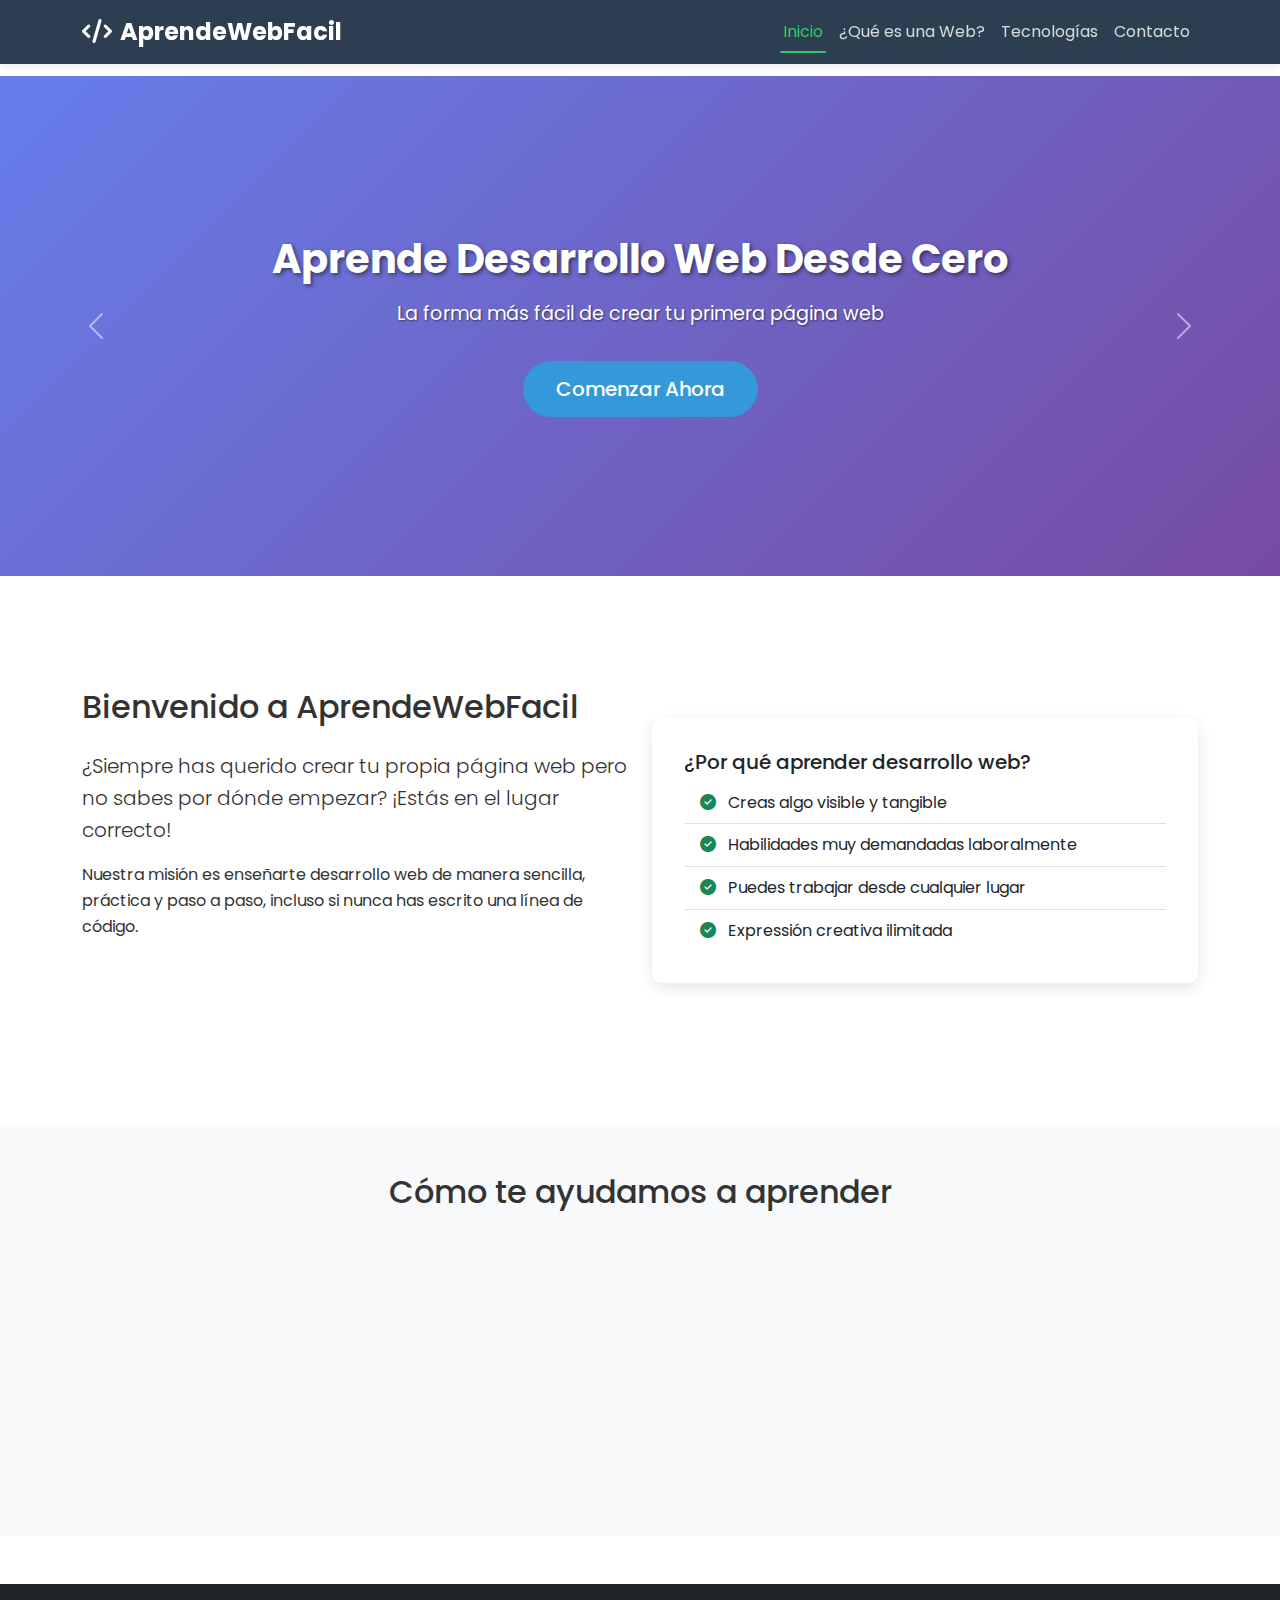
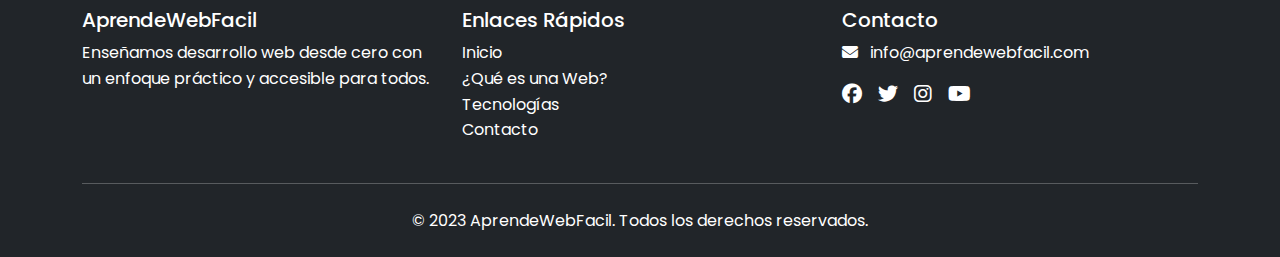
<file: index.html>
<!DOCTYPE html>
<html lang="es">
<head>
    <meta charset="UTF-8">
    <meta name="viewport" content="width=device-width, initial-scale=1.0">
    <title>AprendeWebFacil - Inicio</title>
    <!-- Bootstrap CSS -->
    <link href="https://cdn.jsdelivr.net/npm/bootstrap@5.3.0/dist/css/bootstrap.min.css" rel="stylesheet">
    <!-- Font Awesome Icons -->
    <link rel="stylesheet" href="https://cdnjs.cloudflare.com/ajax/libs/font-awesome/6.4.0/css/all.min.css">
    <!-- Google Fonts -->
    <link href="https://fonts.googleapis.com/css2?family=Poppins:wght@300;400;500;600;700&display=swap" rel="stylesheet">
    <!-- Nuestros estilos -->
    <link rel="stylesheet" href="css/styles.css">
</head>
<body>
    <!-- Navigation -->
    <nav class="navbar navbar-expand-lg navbar-dark bg-dark fixed-top">
        <div class="container">
            <a class="navbar-brand" href="index.html">
                <i class="fas fa-code me-2"></i>AprendeWebFacil
            </a>
            <button class="navbar-toggler" type="button" data-bs-toggle="collapse" data-bs-target="#navbarNav">
                <span class="navbar-toggler-icon"></span>
            </button>
            <div class="collapse navbar-collapse" id="navbarNav">
                <ul class="navbar-nav ms-auto">
                    <li class="nav-item">
                        <a class="nav-link active" href="index.html">Inicio</a>
                    </li>
                    <li class="nav-item">
                        <a class="nav-link" href="que-es-web.html">¿Qué es una Web?</a>
                    </li>
                    <li class="nav-item">
                        <a class="nav-link" href="tecnologias.html">Tecnologías</a>
                    </li>
                    <li class="nav-item">
                        <a class="nav-link" href="contacto.php">Contacto</a>
                    </li>
                </ul>
            </div>
        </div>
    </nav>

    <!-- Hero Section with Carousel -->
    <div id="mainCarousel" class="carousel slide" data-bs-ride="carousel">
        <div class="carousel-inner">
            <div class="carousel-item active">
                <div class="carousel-image-container">
                    <div class="carousel-caption">
                        <h2>Aprende Desarrollo Web Desde Cero</h2>
                        <p>La forma más fácil de crear tu primera página web</p>
                        <a href="que-es-web.html" class="btn btn-primary btn-lg">Comenzar Ahora</a>
                    </div>
                </div>
            </div>
            <div class="carousel-item">
                <div class="carousel-image-container" style="background-color: #2c3e50;">
                    <div class="carousel-caption">
                        <h2>HTML, CSS y JavaScript</h2>
                        <p>Domina las tecnologías fundamentales del desarrollo web</p>
                        <a href="tecnologias.html" class="btn btn-primary btn-lg">Ver Tecnologías</a>
                    </div>
                </div>
            </div>
            <div class="carousel-item">
                <div class="carousel-image-container" style="background-color: #3498db;">
                    <div class="carousel-caption">
                        <h2>Diseño Responsive</h2>
                        <p>Aprende a crear sitios que se vean bien en todos los dispositivos</p>
                        <a href="tecnologias.html" class="btn btn-primary btn-lg">Aprender Más</a>
                    </div>
                </div>
            </div>
        </div>
        <button class="carousel-control-prev" type="button" data-bs-target="#mainCarousel" data-bs-slide="prev">
            <span class="carousel-control-prev-icon" aria-hidden="true"></span>
            <span class="visually-hidden">Anterior</span>
        </button>
        <button class="carousel-control-next" type="button" data-bs-target="#mainCarousel" data-bs-slide="next">
            <span class="carousel-control-next-icon" aria-hidden="true"></span>
            <span class="visually-hidden">Siguiente</span>
        </button>
    </div>

    <!-- Welcome Section -->
    <section class="container my-5">
        <div class="row align-items-center">
            <div class="col-md-6">
                <h2 class="mb-4">Bienvenido a AprendeWebFacil</h2>
                <p class="lead">¿Siempre has querido crear tu propia página web pero no sabes por dónde empezar? ¡Estás en el lugar correcto!</p>
                <p>Nuestra misión es enseñarte desarrollo web de manera sencilla, práctica y paso a paso, incluso si nunca has escrito una línea de código.</p>
                <div class="mt-4">
                    <a href="que-es-web.html" class="btn btn-primary me-3">Comenzar a Aprender</a>
                    <a href="contacto.php" class="btn btn-outline-secondary">Contactarnos</a>
                </div>
            </div>
            <div class="col-md-6">
                <div class="card p-3">
                    <div class="card-body">
                        <h5 class="card-title">¿Por qué aprender desarrollo web?</h5>
                        <ul class="list-group list-group-flush">
                            <li class="list-group-item">
                                <i class="fas fa-check-circle text-success me-2"></i>
                                Creas algo visible y tangible
                            </li>
                            <li class="list-group-item">
                                <i class="fas fa-check-circle text-success me-2"></i>
                                Habilidades muy demandadas laboralmente
                            </li>
                            <li class="list-group-item">
                                <i class="fas fa-check-circle text-success me-2"></i>
                                Puedes trabajar desde cualquier lugar
                            </li>
                            <li class="list-group-item">
                                <i class="fas fa-check-circle text-success me-2"></i>
                                Expressión creativa ilimitada
                            </li>
                        </ul>
                    </div>
                </div>
            </div>
        </div>
    </section>

    <!-- Features Section -->
    <section class="bg-light py-5">
        <div class="container">
            <h2 class="text-center mb-5">Cómo te ayudamos a aprender</h2>
            <div class="row">
                <div class="col-md-4 mb-4">
                    <div class="card h-100">
                        <div class="card-body text-center">
                            <i class="fas fa-graduation-cap fa-3x text-primary mb-3"></i>
                            <h5 class="card-title">Contenido Paso a Paso</h5>
                            <p class="card-text">Lecciones organizadas desde conceptos básicos hasta técnicas avanzadas.</p>
                        </div>
                    </div>
                </div>
                <div class="col-md-4 mb-4">
                    <div class="card h-100">
                        <div class="card-body text-center">
                            <i class="fas fa-laptop-code fa-3x text-success mb-3"></i>
                            <h5 class="card-title">Ejemplos Prácticos</h5>
                            <p class="card-text">Código real que puedes probar, modificar y ver los resultados inmediatamente.</p>
                        </div>
                    </div>
                </div>
                <div class="col-md-4 mb-4">
                    <div class="card h-100">
                        <div class="card-body text-center">
                            <i class="fas fa-mobile-alt fa-3x text-warning mb-3"></i>
                            <h5 class="card-title">Diseño Responsive</h5>
                            <p class="card-text">Aprende a crear sitios que se vean perfectos en cualquier dispositivo.</p>
                        </div>
                    </div>
                </div>
            </div>
        </div>
    </section>

    <!-- Footer -->
    <footer class="bg-dark text-white py-4 mt-5">
        <div class="container">
            <div class="row">
                <div class="col-md-4">
                    <h5>AprendeWebFacil</h5>
                    <p>Enseñamos desarrollo web desde cero con un enfoque práctico y accesible para todos.</p>
                </div>
                <div class="col-md-4">
                    <h5>Enlaces Rápidos</h5>
                    <ul class="list-unstyled">
                        <li><a href="index.html" class="text-white">Inicio</a></li>
                        <li><a href="que-es-web.html" class="text-white">¿Qué es una Web?</a></li>
                        <li><a href="tecnologias.html" class="text-white">Tecnologías</a></li>
                        <li><a href="contacto.php" class="text-white">Contacto</a></li>
                    </ul>
                </div>
                <div class="col-md-4">
                    <h5>Contacto</h5>
                    <p><i class="fas fa-envelope me-2"></i> info@aprendewebfacil.com</p>
                    <div class="d-flex">
                        <a href="#" class="text-white me-3"><i class="fab fa-facebook fa-lg"></i></a>
                        <a href="#" class="text-white me-3"><i class="fab fa-twitter fa-lg"></i></a>
                        <a href="#" class="text-white me-3"><i class="fab fa-instagram fa-lg"></i></a>
                        <a href="#" class="text-white"><i class="fab fa-youtube fa-lg"></i></a>
                    </div>
                </div>
            </div>
            <hr class="my-4">
            <div class="text-center">
                <p class="mb-0">&copy; 2023 AprendeWebFacil. Todos los derechos reservados.</p>
            </div>
        </div>
    </footer>

    <!-- Bootstrap JS -->
    <script src="https://cdn.jsdelivr.net/npm/bootstrap@5.3.0/dist/js/bootstrap.bundle.min.js"></script>
    <!-- Custom JS -->
    <script src="js/main.js"></script>
</body>
</html>
</file>
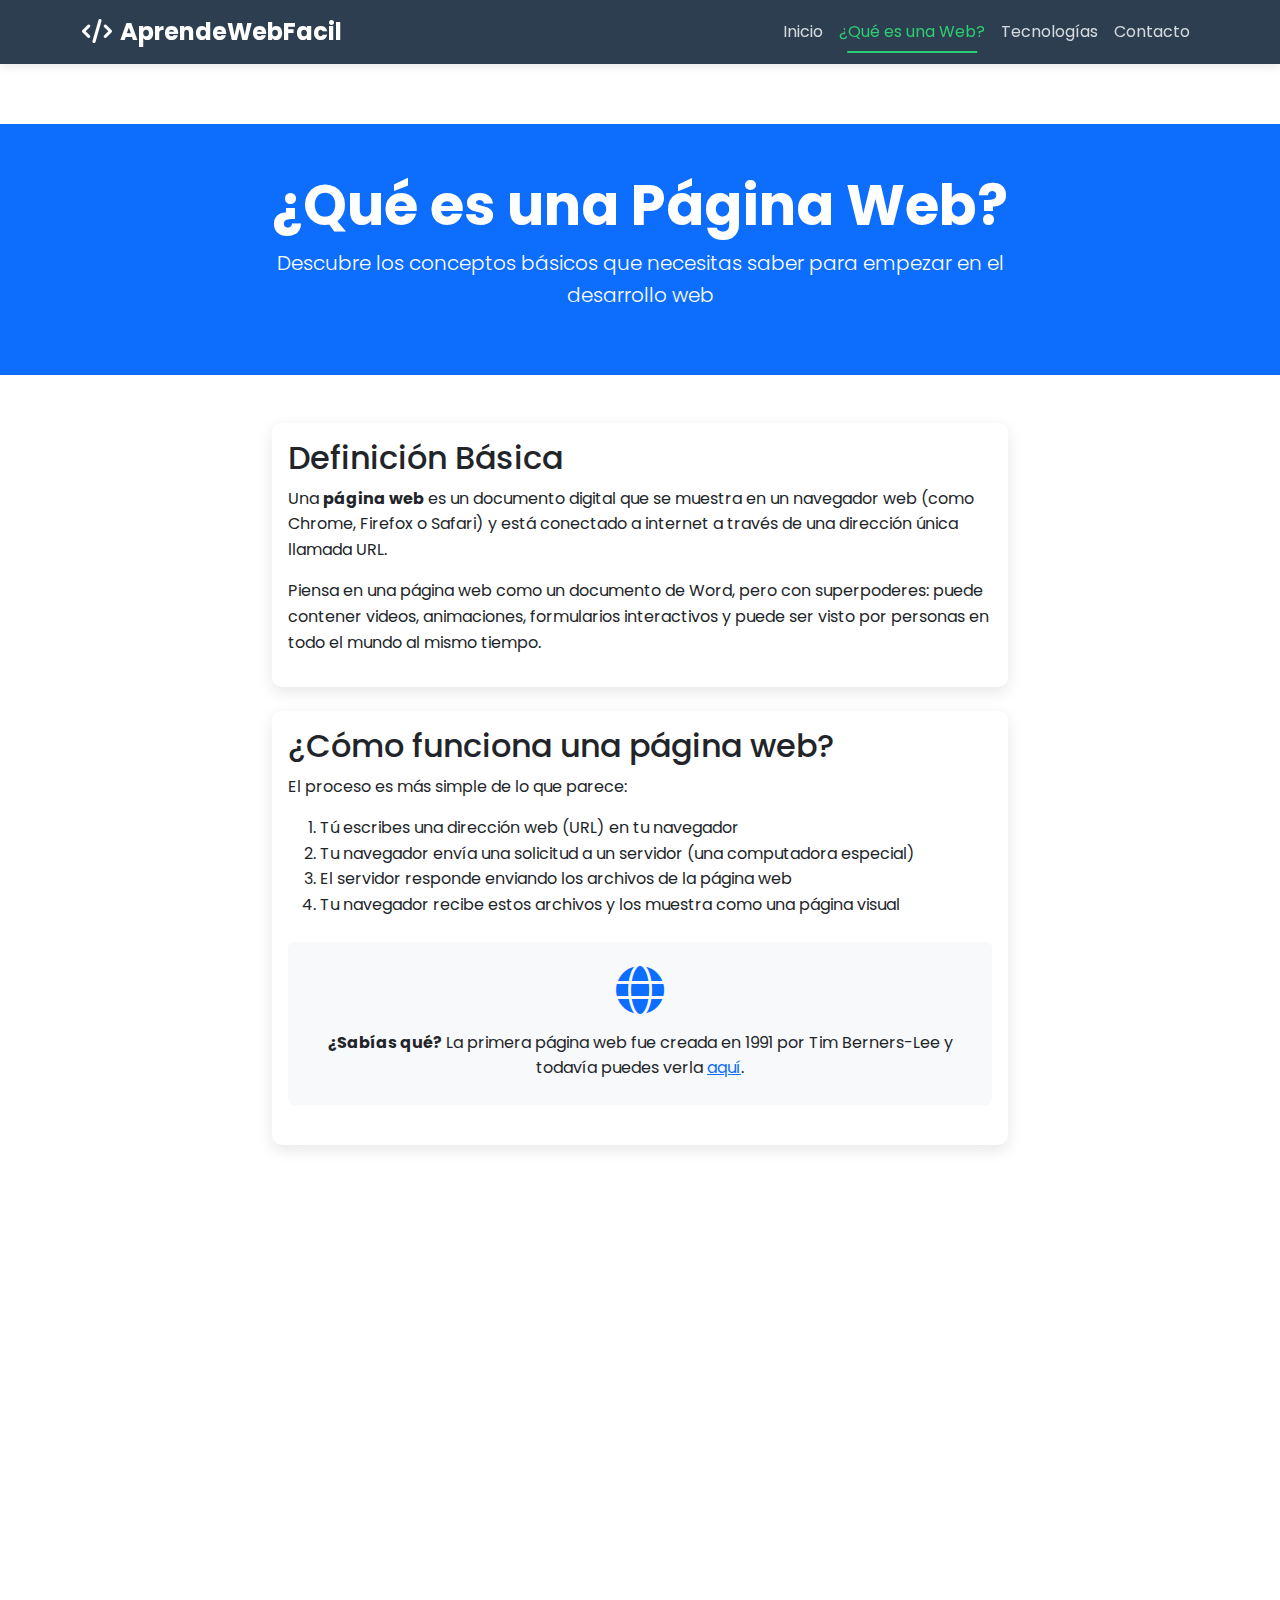
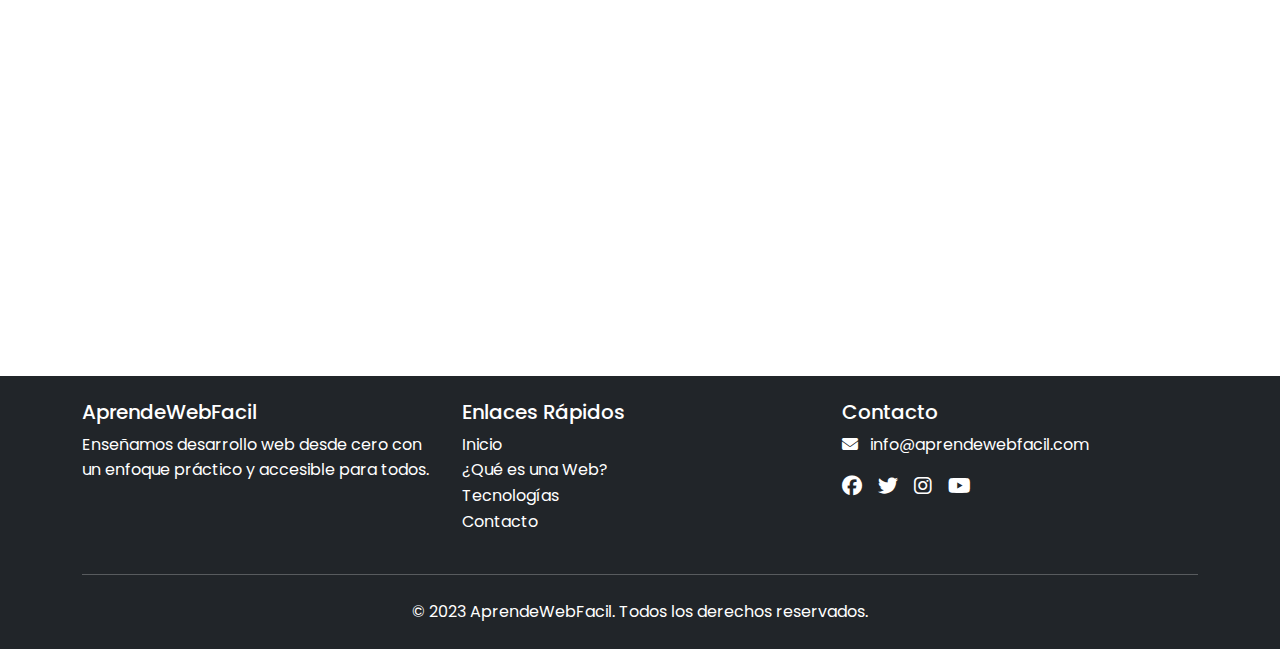
<file: que-es-web.html>
<!DOCTYPE html>
<html lang="es">
<head>
    <meta charset="UTF-8">
    <meta name="viewport" content="width=device-width, initial-scale=1.0">
    <title>¿Qué es una Página Web? - AprendeWebFacil</title>
    <link href="https://cdn.jsdelivr.net/npm/bootstrap@5.3.0/dist/css/bootstrap.min.css" rel="stylesheet">
    <link rel="stylesheet" href="https://cdnjs.cloudflare.com/ajax/libs/font-awesome/6.4.0/css/all.min.css">
    <link href="https://fonts.googleapis.com/css2?family=Poppins:wght@300;400;500;600;700&display=swap" rel="stylesheet">
    <link rel="stylesheet" href="css/styles.css">
</head>
<body>
    <!-- Navigation (misma que index.html) -->
    <nav class="navbar navbar-expand-lg navbar-dark bg-dark fixed-top">
        <div class="container">
            <a class="navbar-brand" href="index.html">
                <i class="fas fa-code me-2"></i>AprendeWebFacil
            </a>
            <button class="navbar-toggler" type="button" data-bs-toggle="collapse" data-bs-target="#navbarNav">
                <span class="navbar-toggler-icon"></span>
            </button>
            <div class="collapse navbar-collapse" id="navbarNav">
                <ul class="navbar-nav ms-auto">
                    <li class="nav-item">
                        <a class="nav-link" href="index.html">Inicio</a>
                    </li>
                    <li class="nav-item">
                        <a class="nav-link active" href="que-es-web.html">¿Qué es una Web?</a>
                    </li>
                    <li class="nav-item">
                        <a class="nav-link" href="tecnologias.html">Tecnologías</a>
                    </li>
                    <li class="nav-item">
                        <a class="nav-link" href="contacto.php">Contacto</a>
                    </li>
                </ul>
            </div>
        </div>
    </nav>

    <!-- Header -->
    <header class="bg-primary text-white py-5 mt-5">
        <div class="container">
            <div class="row">
                <div class="col-lg-8 mx-auto text-center">
                    <h1 class="display-4 fw-bold">¿Qué es una Página Web?</h1>
                    <p class="lead">Descubre los conceptos básicos que necesitas saber para empezar en el desarrollo web</p>
                </div>
            </div>
        </div>
    </header>

    <!-- Main Content -->
    <section class="py-5">
        <div class="container">
            <div class="row">
                <div class="col-lg-8 mx-auto">
                    <div class="card mb-4">
                        <div class="card-body">
                            <h2 class="card-title">Definición Básica</h2>
                            <p class="card-text">Una <strong>página web</strong> es un documento digital que se muestra en un navegador web (como Chrome, Firefox o Safari) y está conectado a internet a través de una dirección única llamada URL.</p>
                            <p>Piensa en una página web como un documento de Word, pero con superpoderes: puede contener videos, animaciones, formularios interactivos y puede ser visto por personas en todo el mundo al mismo tiempo.</p>
                        </div>
                    </div>

                    <div class="card mb-4">
                        <div class="card-body">
                            <h2 class="card-title">¿Cómo funciona una página web?</h2>
                            <p>El proceso es más simple de lo que parece:</p>
                            <ol>
                                <li>Tú escribes una dirección web (URL) en tu navegador</li>
                                <li>Tu navegador envía una solicitud a un servidor (una computadora especial)</li>
                                <li>El servidor responde enviando los archivos de la página web</li>
                                <li>Tu navegador recibe estos archivos y los muestra como una página visual</li>
                            </ol>
                            <div class="text-center my-4">
                                <div class="bg-light p-4 rounded">
                                    <i class="fas fa-globe fa-3x text-primary mb-3"></i>
                                    <p class="mb-0"><strong>¿Sabías qué?</strong> La primera página web fue creada en 1991 por Tim Berners-Lee y todavía puedes verla <a href="http://info.cern.ch/hypertext/WWW/TheProject.html" target="_blank">aquí</a>.</p>
                                </div>
                            </div>
                        </div>
                    </div>

                    <div class="card mb-4">
                        <div class="card-body">
                            <h2 class="card-title">Partes de una página web</h2>
                            <p>Todas las páginas web tienen tres componentes principales:</p>
                            <div class="row">
                                <div class="col-md-4 mb-3">
                                    <div class="text-center">
                                        <i class="fas fa-code fa-2x text-danger mb-2"></i>
                                        <h5>Contenido (HTML)</h5>
                                        <p>El esqueleto y la información de la página</p>
                                    </div>
                                </div>
                                <div class="col-md-4 mb-3">
                                    <div class="text-center">
                                        <i class="fas fa-paint-brush fa-2x text-primary mb-2"></i>
                                        <h5>Diseño (CSS)</h5>
                                        <p>Los colores, fuentes y disposición visual</p>
                                    </div>
                                </div>
                                <div class="col-md-4 mb-3">
                                    <div class="text-center">
                                        <i class="fas fa-bolt fa-2x text-warning mb-2"></i>
                                        <h5>Interactividad (JavaScript)</h5>
                                        <p>Lo que hace que la página responda a tus acciones</p>
                                    </div>
                                </div>
                            </div>
                        </div>
                    </div>

                    <div class="card">
                        <div class="card-body">
                            <h2 class="card-title">Tipos de páginas web</h2>
                            <p>Existen diferentes tipos de páginas web según su función:</p>
                            <ul class="list-group list-group-flush">
                                <li class="list-group-item">
                                    <strong>Webs estáticas</strong> - Muestran información fija que no cambia frecuentemente
                                </li>
                                <li class="list-group-item">
                                    <strong>Webs dinámicas</strong> - El contenido cambia según el usuario o la interacción
                                </li>
                                <li class="list-group-item">
                                    <strong>Tiendas online</strong> - Permiten comprar productos directamente
                                </li>
                                <li class="list-group-item">
                                    <strong>Blogs</strong> - Publican artículos y noticias regularmente
                                </li>
                                <li class="list-group-item">
                                    <strong>Redes sociales</strong> - Conectan personas y permiten compartir contenido
                                </li>
                            </ul>
                        </div>
                    </div>

                    <div class="text-center mt-5">
                        <a href="tecnologias.html" class="btn btn-primary btn-lg">Siguiente: Tecnologías Web <i class="fas fa-arrow-right ms-2"></i></a>
                    </div>
                </div>
            </div>
        </div>
    </section>

    <!-- Footer (mismo que index.html) -->
    <footer class="bg-dark text-white py-4">
        <div class="container">
            <div class="row">
                <div class="col-md-4">
                    <h5>AprendeWebFacil</h5>
                    <p>Enseñamos desarrollo web desde cero con un enfoque práctico y accesible para todos.</p>
                </div>
                <div class="col-md-4">
                    <h5>Enlaces Rápidos</h5>
                    <ul class="list-unstyled">
                        <li><a href="index.html" class="text-white">Inicio</a></li>
                        <li><a href="que-es-web.html" class="text-white">¿Qué es una Web?</a></li>
                        <li><a href="tecnologias.html" class="text-white">Tecnologías</a></li>
                        <li><a href="contacto.php" class="text-white">Contacto</a></li>
                    </ul>
                </div>
                <div class="col-md-4">
                    <h5>Contacto</h5>
                    <p><i class="fas fa-envelope me-2"></i> info@aprendewebfacil.com</p>
                    <div class="d-flex">
                        <a href="#" class="text-white me-3"><i class="fab fa-facebook fa-lg"></i></a>
                        <a href="#" class="text-white me-3"><i class="fab fa-twitter fa-lg"></i></a>
                        <a href="#" class="text-white me-3"><i class="fab fa-instagram fa-lg"></i></a>
                        <a href="#" class="text-white"><i class="fab fa-youtube fa-lg"></i></a>
                    </div>
                </div>
            </div>
            <hr class="my-4">
            <div class="text-center">
                <p class="mb-0">&copy; 2023 AprendeWebFacil. Todos los derechos reservados.</p>
            </div>
        </div>
    </footer>

    <script src="https://cdn.jsdelivr.net/npm/bootstrap@5.3.0/dist/js/bootstrap.bundle.min.js"></script>
    <script src="js/main.js"></script>
</body>
</html>
</file>
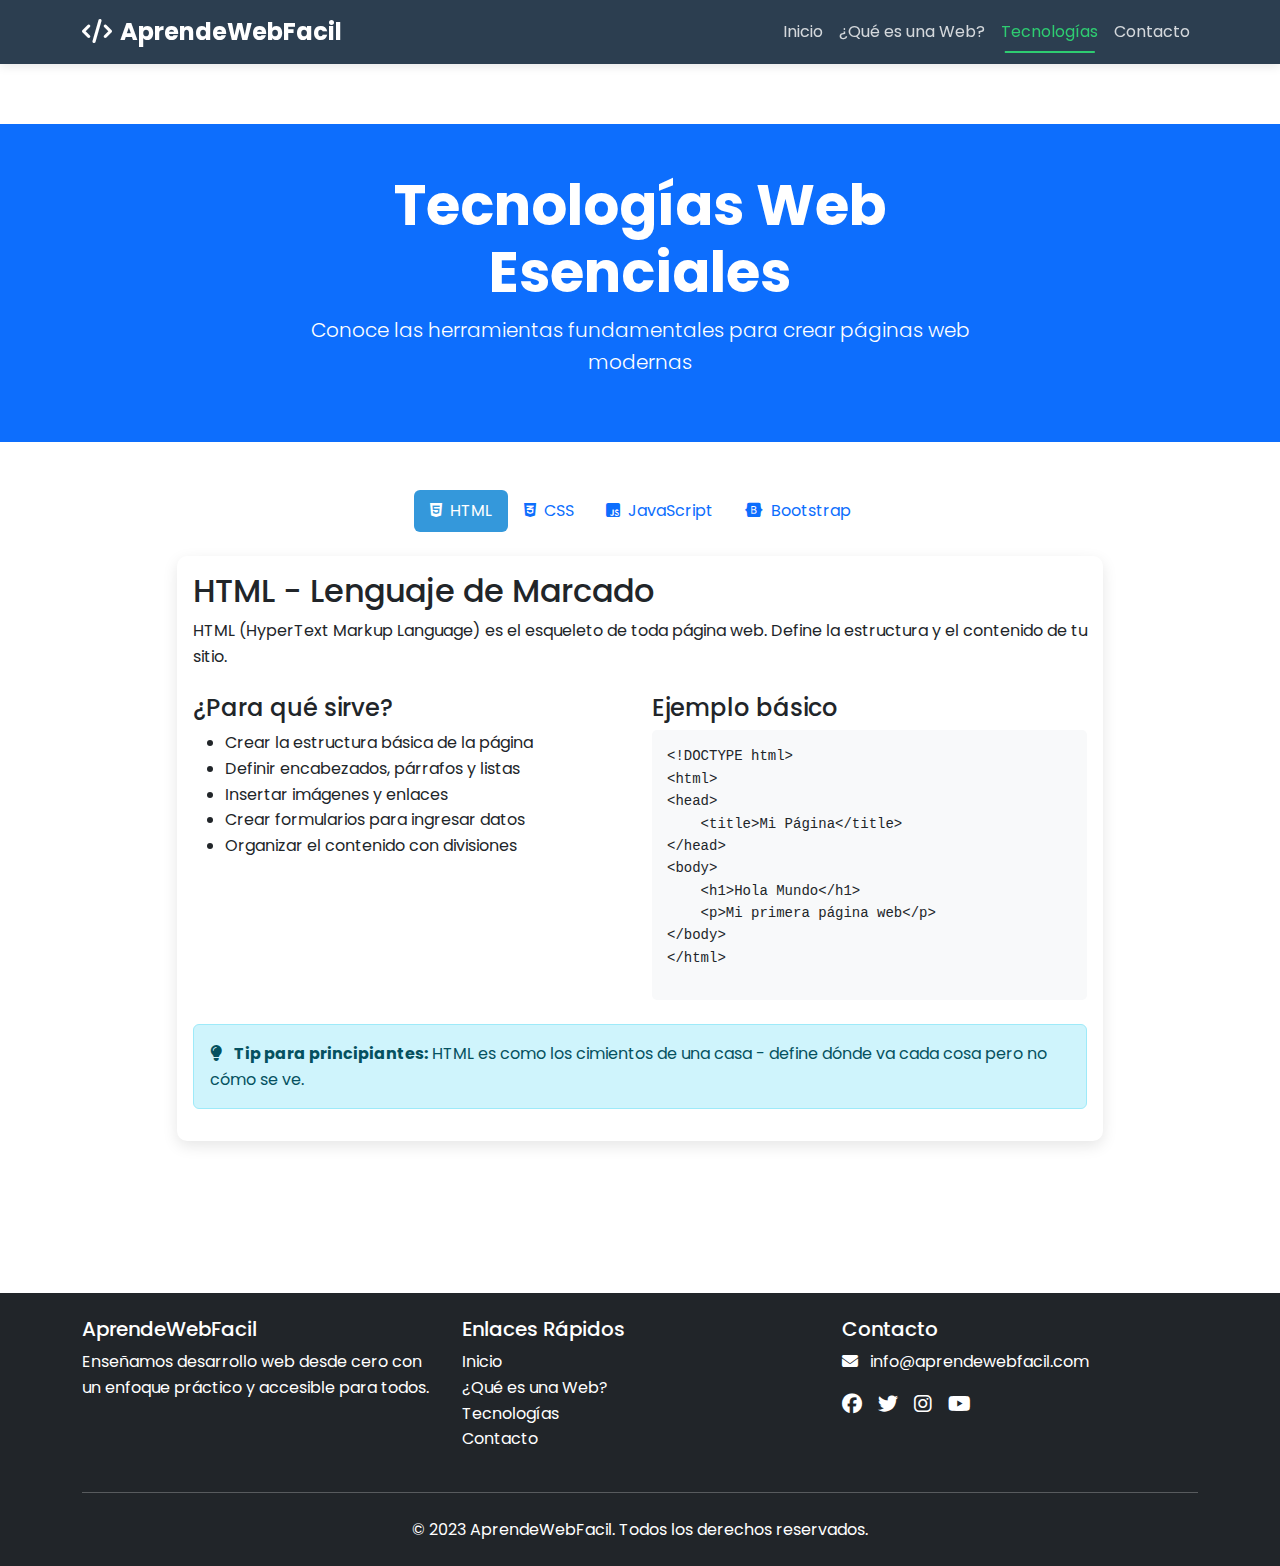
<file: tecnologias.html>
<!DOCTYPE html>
<html lang="es">
<head>
    <meta charset="UTF-8">
    <meta name="viewport" content="width=device-width, initial-scale=1.0">
    <title>Tecnologías Web - AprendeWebFacil</title>
    <link href="https://cdn.jsdelivr.net/npm/bootstrap@5.3.0/dist/css/bootstrap.min.css" rel="stylesheet">
    <link rel="stylesheet" href="https://cdnjs.cloudflare.com/ajax/libs/font-awesome/6.4.0/css/all.min.css">
    <link href="https://fonts.googleapis.com/css2?family=Poppins:wght@300;400;500;600;700&display=swap" rel="stylesheet">
    <link rel="stylesheet" href="css/styles.css">
    <style>
        .tech-card {
            transition: transform 0.3s ease;
        }
        .tech-card:hover {
            transform: translateY(-10px);
        }
        .nav-pills .nav-link.active {
            background-color: var(--primary-color);
        }
        .code-block {
            background-color: #f8f9fa;
            border-radius: 5px;
            padding: 15px;
            font-family: 'Courier New', monospace;
            overflow-x: auto;
        }
    </style>
</head>
<body>
    <!-- Navigation (misma estructura) -->
    <nav class="navbar navbar-expand-lg navbar-dark bg-dark fixed-top">
        <div class="container">
            <a class="navbar-brand" href="index.html">
                <i class="fas fa-code me-2"></i>AprendeWebFacil
            </a>
            <button class="navbar-toggler" type="button" data-bs-toggle="collapse" data-bs-target="#navbarNav">
                <span class="navbar-toggler-icon"></span>
            </button>
            <div class="collapse navbar-collapse" id="navbarNav">
                <ul class="navbar-nav ms-auto">
                    <li class="nav-item">
                        <a class="nav-link" href="index.html">Inicio</a>
                    </li>
                    <li class="nav-item">
                        <a class="nav-link" href="que-es-web.html">¿Qué es una Web?</a>
                    </li>
                    <li class="nav-item">
                        <a class="nav-link active" href="tecnologias.html">Tecnologías</a>
                    </li>
                    <li class="nav-item">
                        <a class="nav-link" href="contacto.php">Contacto</a>
                    </li>
                </ul>
            </div>
        </div>
    </nav>

    <!-- Header -->
    <header class="bg-primary text-white py-5 mt-5">
        <div class="container">
            <div class="row">
                <div class="col-lg-8 mx-auto text-center">
                    <h1 class="display-4 fw-bold">Tecnologías Web Esenciales</h1>
                    <p class="lead">Conoce las herramientas fundamentales para crear páginas web modernas</p>
                </div>
            </div>
        </div>
    </header>

    <!-- Main Content -->
    <section class="py-5">
        <div class="container">
            <div class="row">
                <div class="col-lg-10 mx-auto">
                    <!-- Navigation Tabs -->
                    <ul class="nav nav-pills mb-4 justify-content-center" id="techTabs" role="tablist">
                        <li class="nav-item" role="presentation">
                            <button class="nav-link active" id="html-tab" data-bs-toggle="pill" data-bs-target="#html" type="button" role="tab">
                                <i class="fab fa-html5 me-2"></i>HTML
                            </button>
                        </li>
                        <li class="nav-item" role="presentation">
                            <button class="nav-link" id="css-tab" data-bs-toggle="pill" data-bs-target="#css" type="button" role="tab">
                                <i class="fab fa-css3-alt me-2"></i>CSS
                            </button>
                        </li>
                        <li class="nav-item" role="presentation">
                            <button class="nav-link" id="js-tab" data-bs-toggle="pill" data-bs-target="#js" type="button" role="tab">
                                <i class="fab fa-js-square me-2"></i>JavaScript
                            </button>
                        </li>
                        <li class="nav-item" role="presentation">
                            <button class="nav-link" id="bootstrap-tab" data-bs-toggle="pill" data-bs-target="#bootstrap" type="button" role="tab">
                                <i class="fab fa-bootstrap me-2"></i>Bootstrap
                            </button>
                        </li>
                    </ul>

                    <!-- Tab Content -->
                    <div class="tab-content" id="techTabsContent">
                        <!-- HTML Tab -->
                        <div class="tab-pane fade show active" id="html" role="tabpanel">
                            <div class="card">
                                <div class="card-body">
                                    <h2 class="card-title">HTML - Lenguaje de Marcado</h2>
                                    <p class="card-text">HTML (HyperText Markup Language) es el esqueleto de toda página web. Define la estructura y el contenido de tu sitio.</p>
                                    
                                    <div class="row mt-4">
                                        <div class="col-md-6">
                                            <h4>¿Para qué sirve?</h4>
                                            <ul>
                                                <li>Crear la estructura básica de la página</li>
                                                <li>Definir encabezados, párrafos y listas</li>
                                                <li>Insertar imágenes y enlaces</li>
                                                <li>Crear formularios para ingresar datos</li>
                                                <li>Organizar el contenido con divisiones</li>
                                            </ul>
                                        </div>
                                        <div class="col-md-6">
                                            <h4>Ejemplo básico</h4>
                                            <div class="code-block">
                                                <pre><code>&lt;!DOCTYPE html&gt;
&lt;html&gt;
&lt;head&gt;
    &lt;title&gt;Mi Página&lt;/title&gt;
&lt;/head&gt;
&lt;body&gt;
    &lt;h1&gt;Hola Mundo&lt;/h1&gt;
    &lt;p&gt;Mi primera página web&lt;/p&gt;
&lt;/body&gt;
&lt;/html&gt;</code></pre>
                                            </div>
                                        </div>
                                    </div>

                                    <div class="alert alert-info mt-4">
                                        <i class="fas fa-lightbulb me-2"></i>
                                        <strong>Tip para principiantes:</strong> HTML es como los cimientos de una casa - define dónde va cada cosa pero no cómo se ve.
                                    </div>
                                </div>
                            </div>
                        </div>

                        <!-- CSS Tab -->
                        <div class="tab-pane fade" id="css" role="tabpanel">
                            <div class="card">
                                <div class="card-body">
                                    <h2 class="card-title">CSS - Hojas de Estilo</h2>
                                    <p class="card-text">CSS (Cascading Style Sheets) es lo que hace que tu página web se vea bonita. Controla los colores, fuentes, diseños y animaciones.</p>
                                    
                                    <div class="row mt-4">
                                        <div class="col-md-6">
                                            <h4>¿Para qué sirve?</h4>
                                            <ul>
                                                <li>Definir colores y fuentes</li>
                                                <li>Crear diseños responsivos</li>
                                                <li>Posicionar elementos en la página</li>
                                                <li>Agregar animaciones y transiciones</li>
                                                <li>Hacer que el sitio se vea bien en móviles</li>
                                            </ul>
                                        </div>
                                        <div class="col-md-6">
                                            <h4>Ejemplo básico</h4>
                                            <div class="code-block">
                                                <pre><code>body {
    font-family: Arial, sans-serif;
    background-color: #f0f0f0;
}

h1 {
    color: blue;
    text-align: center;
}

.button {
    background-color: #4CAF50;
    color: white;
    padding: 10px 20px;
    border-radius: 5px;
}</code></pre>
                                            </div>
                                        </div>
                                    </div>

                                    <div class="alert alert-info mt-4">
                                        <i class="fas fa-lightbulb me-2"></i>
                                        <strong>Tip para principiantes:</strong> CSS es como la pintura y decoración de tu casa - hace que todo se vea atractivo y acogedor.
                                    </div>
                                </div>
                            </div>
                        </div>

                        <!-- JavaScript Tab -->
                        <div class="tab-pane fade" id="js" role="tabpanel">
                            <div class="card">
                                <div class="card-body">
                                    <h2 class="card-title">JavaScript - Interactividad</h2>
                                    <p class="card-text">JavaScript es el lenguaje de programación que hace que tu página web sea interactiva y responda a las acciones del usuario.</p>
                                    
                                    <div class="row mt-4">
                                        <div class="col-md-6">
                                            <h4>¿Para qué sirve?</h4>
                                            <ul>
                                                <li>Validar formularios antes de enviarlos</li>
                                                <li>Crear efectos y animaciones dinámicas</li>
                                                <li>Cargar contenido sin recargar la página</li>
                                                <li>Responder a clicks y movimientos del mouse</li>
                                                <li>Crear aplicaciones web complejas</li>
                                            </ul>
                                        </div>
                                        <div class="col-md-6">
                                            <h4>Ejemplo básico</h4>
                                            <div class="code-block">
                                                <pre><code>// Cambiar texto al hacer clic
document.getElementById('miBoton').addEventListener('click', function() {
    document.getElementById('mensaje').textContent = '¡Hola Mundo!';
});

// Validar formulario
function validarFormulario() {
    let nombre = document.getElementById('nombre').value;
    if (nombre === '') {
        alert('Por favor ingresa tu nombre');
        return false;
    }
    return true;
}</code></pre>
                                            </div>
                                        </div>
                                    </div>

                                    <div class="alert alert-info mt-4">
                                        <i class="fas fa-lightbulb me-2"></i>
                                        <strong>Tip para principiantes:</strong> JavaScript es como la electricidad y plomería de tu casa - hace que todo funcione cuando interactúas con ello.
                                    </div>
                                </div>
                            </div>
                        </div>

                        <!-- Bootstrap Tab -->
                        <div class="tab-pane fade" id="bootstrap" role="tabpanel">
                            <div class="card">
                                <div class="card-body">
                                    <h2 class="card-title">Bootstrap - Framework CSS</h2>
                                    <p class="card-text">Bootstrap es un framework que te ayuda a crear sitios web responsive rápidamente, con componentes pre-diseñados y un sistema de grid.</p>
                                    
                                    <div class="row mt-4">
                                        <div class="col-md-6">
                                            <h4>¿Para qué sirve?</h4>
                                            <ul>
                                                <li>Crear diseños responsive fácilmente</li>
                                                <li>Usar componentes pre-construidos</li>
                                                <li>Mantener consistencia visual</li>
                                                <li>Ahorrar tiempo en el desarrollo</li>
                                                <li>Asegurar compatibilidad entre navegadores</li>
                                            </ul>
                                        </div>
                                        <div class="col-md-6">
                                            <h4>Ejemplo básico</h4>
                                            <div class="code-block">
                                                <pre><code>&lt;!-- Botón de Bootstrap --&gt;
&lt;button type="button" class="btn btn-primary"&gt;Botón Primario&lt;/button&gt;

&lt;!-- Card de Bootstrap --&gt;
&lt;div class="card" style="width: 18rem;"&gt;
    &lt;div class="card-body"&gt;
        &lt;h5 class="card-title"&gt;Título de la card&lt;/h5&gt;
        &lt;p class="card-text"&gt;Texto de ejemplo para la card.&lt;/p&gt;
        &lt;a href="#" class="btn btn-primary"&gt;Ir a algún lugar&lt;/a&gt;
    &lt;/div&gt;
&lt;/div&gt;</code></pre>
                                            </div>
                                        </div>
                                    </div>

                                    <div class="alert alert-info mt-4">
                                        <i class="fas fa-lightbulb me-2"></i>
                                        <strong>Tip para principiantes:</strong> Bootstrap es como un kit de muebles prefabricados - te ahorra tiempo y esfuerzo al construir tu sitio web.
                                    </div>
                                </div>
                            </div>
                        </div>
                    </div>

                    <div class="text-center mt-5">
                        <a href="contacto.php" class="btn btn-primary btn-lg">Siguiente: Contacto <i class="fas fa-arrow-right ms-2"></i></a>
                    </div>
                </div>
            </div>
        </div>
    </section>

    <!-- Footer (mismo que index.html) -->
    <footer class="bg-dark text-white py-4">
        <div class="container">
            <div class="row">
                <div class="col-md-4">
                    <h5>AprendeWebFacil</h5>
                    <p>Enseñamos desarrollo web desde cero con un enfoque práctico y accesible para todos.</p>
                </div>
                <div class="col-md-4">
                    <h5>Enlaces Rápidos</h5>
                    <ul class="list-unstyled">
                        <li><a href="index.html" class="text-white">Inicio</a></li>
                        <li><a href="que-es-web.html" class="text-white">¿Qué es una Web?</a></li>
                        <li><a href="tecnologias.html" class="text-white">Tecnologías</a></li>
                        <li><a href="contacto.php" class="text-white">Contacto</a></li>
                    </ul>
                </div>
                <div class="col-md-4">
                    <h5>Contacto</h5>
                    <p><i class="fas fa-envelope me-2"></i> info@aprendewebfacil.com</p>
                    <div class="d-flex">
                        <a href="#" class="text-white me-3"><i class="fab fa-facebook fa-lg"></i></a>
                        <a href="#" class="text-white me-3"><i class="fab fa-twitter fa-lg"></i></a>
                        <a href="#" class="text-white me-3"><i class="fab fa-instagram fa-lg"></i></a>
                        <a href="#" class="text-white"><i class="fab fa-youtube fa-lg"></i></a>
                    </div>
                </div>
            </div>
            <hr class="my-4">
            <div class="text-center">
                <p class="mb-0">&copy; 2023 AprendeWebFacil. Todos los derechos reservados.</p>
            </div>
        </div>
    </footer>

    <script src="https://cdn.jsdelivr.net/npm/bootstrap@5.3.0/dist/js/bootstrap.bundle.min.js"></script>
    <script src="js/main.js"></script>
</body>
</html>
</file>
<file: css/styles.css>
/* Variables globales */
:root {
    --primary-color: #3498db;
    --secondary-color: #2ecc71;
    --dark-color: #2c3e50;
    --light-color: #ecf0f1;
    --font-main: 'Poppins', sans-serif;
}

/* Estilos generales */
* {
    margin: 0;
    padding: 0;
    box-sizing: border-box;
}

body {
    font-family: var(--font-main);
    line-height: 1.6;
    color: #333;
    padding-top: 76px; /* Para compensar la navbar fija */
}

/* Navbar */
.navbar {
    background-color: var(--dark-color) !important;
    box-shadow: 0 2px 10px rgba(0, 0, 0, 0.1);
    transition: all 0.3s ease;
}

.navbar-brand {
    font-weight: 700;
    font-size: 1.5rem;
}

.navbar-nav .nav-link {
    color: rgba(255, 255, 255, 0.8) !important;
    transition: color 0.3s ease;
    position: relative;
    padding: 0.5rem 1rem;
}

.navbar-nav .nav-link:hover,
.navbar-nav .nav-link.active {
    color: var(--secondary-color) !important;
}

.navbar-nav .nav-link::after {
    content: '';
    position: absolute;
    width: 0;
    height: 2px;
    bottom: 0;
    left: 50%;
    background-color: var(--secondary-color);
    transition: all 0.3s ease;
    transform: translateX(-50%);
}

.navbar-nav .nav-link:hover::after,
.navbar-nav .nav-link.active::after {
    width: 80%;
}

/* Carrusel */
.carousel-item {
    height: 500px;
}

.carousel-image-container {
    height: 100%;
    display: flex;
    align-items: center;
    justify-content: center;
    background: linear-gradient(135deg, #667eea 0%, #764ba2 100%);
}

.carousel-caption {
    text-align: center;
    bottom: auto;
}

.carousel-caption h2 {
    font-size: 2.5rem;
    font-weight: 700;
    margin-bottom: 1rem;
    text-shadow: 2px 2px 4px rgba(0, 0, 0, 0.5);
}

.carousel-caption p {
    font-size: 1.2rem;
    margin-bottom: 2rem;
    text-shadow: 1px 1px 2px rgba(0, 0, 0, 0.5);
}

/* Cards */
.card {
    border: none;
    border-radius: 10px;
    box-shadow: 0 5px 15px rgba(0, 0, 0, 0.1);
    transition: transform 0.3s ease, box-shadow 0.3s ease;
}

.card:hover {
    transform: translateY(-5px);
    box-shadow: 0 10px 25px rgba(0, 0, 0, 0.15);
}

/* Botones */
.btn {
    border-radius: 50px;
    padding: 0.75rem 2rem;
    font-weight: 500;
    transition: all 0.3s ease;
}

.btn-primary {
    background-color: var(--primary-color);
    border-color: var(--primary-color);
}

.btn-primary:hover {
    background-color: #2980b9;
    border-color: #2980b9;
    transform: translateY(-2px);
}

.btn-outline-secondary {
    border-color: var(--dark-color);
    color: var(--dark-color);
}

.btn-outline-secondary:hover {
    background-color: var(--dark-color);
    color: white;
}

/* Secciones */
section {
    padding: 4rem 0;
}

.bg-light {
    background-color: #f8f9fa !important;
}

/* Footer */
footer {
    background-color: var(--dark-color) !important;
}

footer a {
    color: rgba(255, 255, 255, 0.8);
    text-decoration: none;
    transition: color 0.3s ease;
}

footer a:hover {
    color: var(--secondary-color);
}

/* Responsive */
@media (max-width: 768px) {
    .carousel-item {
        height: 400px;
    }
    
    .carousel-caption h2 {
        font-size: 2rem;
    }
    
    .carousel-caption p {
        font-size: 1rem;
    }
    
    .btn {
        padding: 0.6rem 1.5rem;
    }
}

@media (max-width: 576px) {
    .carousel-item {
        height: 350px;
    }
    
    .carousel-caption h2 {
        font-size: 1.5rem;
    }
    
    .carousel-caption .btn {
        padding: 0.5rem 1rem;
        font-size: 0.9rem;
    }
}
</file>
